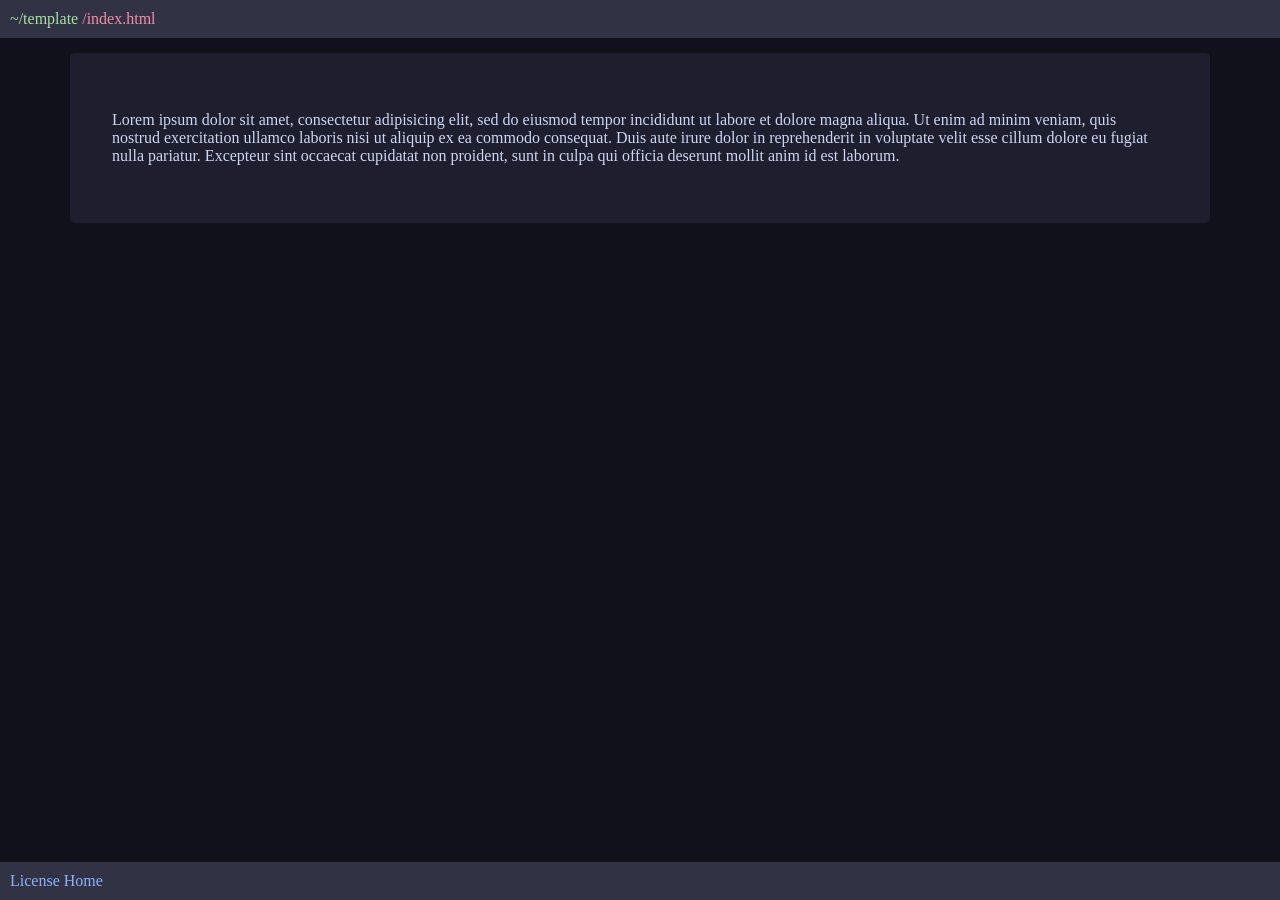
<file: template/index.html>
<!DOCTYPE html>
<html>
<head>
	<meta charset="utf-8">
	<meta name="viewport" content="width=device-width, initial-scale=1">
	<title>Home - Portfolio</title>
	<link rel="stylesheet" type="text/css" href="../css/theme.css">
	<link rel="stylesheet" type="text/css" href="../css/style.css">
</head>
<body>
	<header>
		<span id="header"></span>
	</header>
	<script src="../js/header.js"></script>

	<main>
		<section>
			<p>
				Lorem ipsum dolor sit amet, consectetur adipisicing elit, sed do eiusmod
				tempor incididunt ut labore et dolore magna aliqua. Ut enim ad minim veniam,
				quis nostrud exercitation ullamco laboris nisi ut aliquip ex ea commodo
				consequat. Duis aute irure dolor in reprehenderit in voluptate velit esse
				cillum dolore eu fugiat nulla pariatur. Excepteur sint occaecat cupidatat non
				proident, sunt in culpa qui officia deserunt mollit anim id est laborum.
			</p>
		</section>
	</main>

	<script src="../js/footer.js" defer></script>
</body>
</html>
</file>
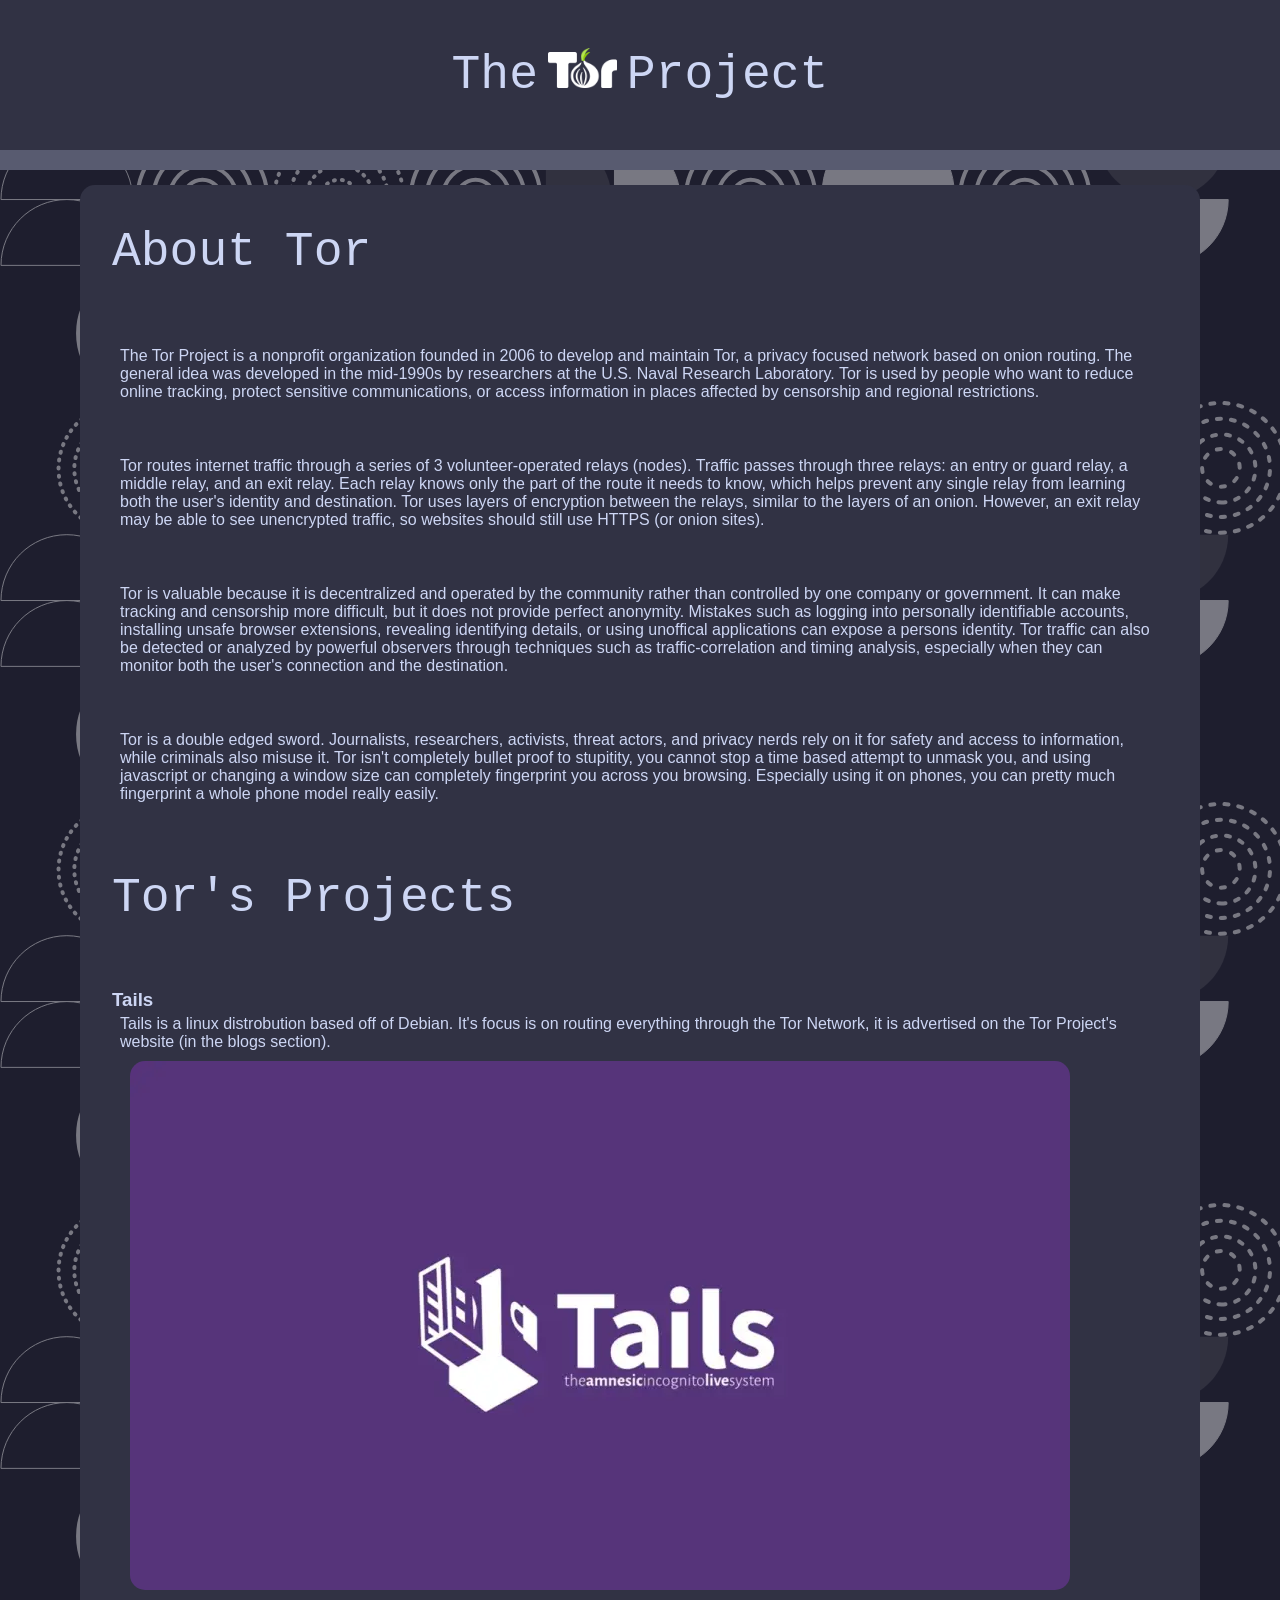
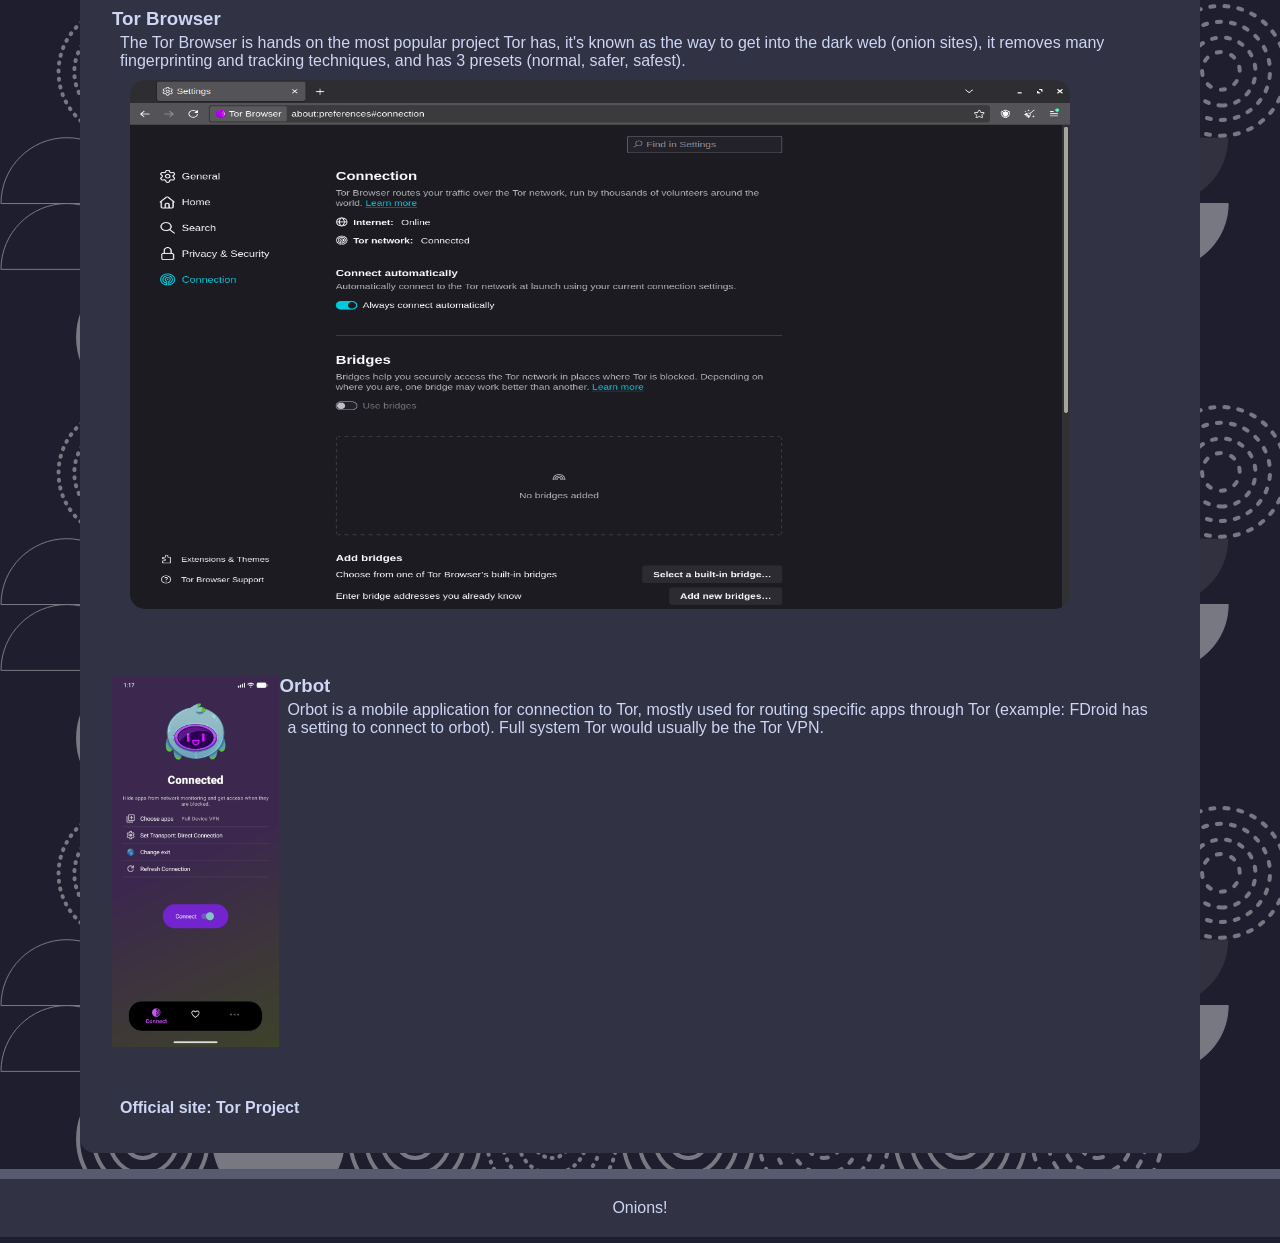
<file: htmlprojects/torproject/index.html>
<!DOCTYPE html>
<html lang="en">
  <head>
    <meta charset="UTF-8" />
    <meta name="viewport" content="width=device-width, initial-scale=1.0" />
    <meta http-equiv="X-UA-Compatible" content="ie=edge" />
    <link rel="icon" type="image/png" href="https://www.torproject.org/static/images/favicon/favicon.png">
    <title>Tor Project</title>

    <link rel="preconnect" href="https://fonts.googleapis.com" />
    <link rel="preconnect" href="https://fonts.gstatic.com" crossorigin />
    <link
      href="https://fonts.googleapis.com/css2?family=Bungee+Shade&family=Codystar:wght@300&family=Creepster&family=Eater&family=Faster+One&family=Finger+Paint&family=Flavors&family=Freckle+Face&family=Fredericka+the+Great&family=Gorditas&family=Hanalei+Fill&family=Lobster&family=Luckiest+Guy&family=Miltonian&family=Monoton&family=Ranchers&family=Rubik+Moonrocks&family=Shrikhand&family=Spirax&family=Titan+One&Bebas+Neue&Cairo&display=swap"
      rel="stylesheet"
    />
         <link href="./css/style.css" rel="stylesheet" type="text/css" /> 
     <link href="./css/animation.css" rel="stylesheet" type="text/css" /> 
     <link href="./css/mocha.css" rel="stylesheet" type="text/css" /> 
  </head>

  <body>
    <header class="border-bottom secondary">
      <h1 class="zoomy">The<img src="./assets/tor-logo.png">Project</h1>
    </header>

    <main>
      <h1>About Tor</h1>
      <section>
	  	<!-- Intro -->
  	  	<p>
          The Tor Project is a nonprofit organization founded in 2006 to develop and maintain Tor, a privacy focused network based on onion routing. The general idea was developed in the mid-1990s by researchers at the U.S. Naval Research Laboratory. Tor is used by people who want to reduce online tracking, protect sensitive communications, or access information in places affected by censorship and regional restrictions.  
        </p>
    	</section>

    	<section>
    	  <p>
         Tor routes internet traffic through a series of 3 volunteer-operated relays (nodes). Traffic passes through three relays: an entry or guard relay, a middle relay, and an exit relay. Each relay knows only the part of the route it needs to know, which helps prevent any single relay from learning both the user's identity and destination. Tor uses layers of encryption between the relays, similar to the layers of an onion. However, an exit relay may be able to see unencrypted traffic, so websites should still use HTTPS (or onion sites). 
        </p>
    	</section>

    	<section>
    	  <p>
         Tor is valuable because it is decentralized and operated by the community rather than controlled by one company or government. It can make tracking and censorship more difficult, but it does not provide perfect anonymity. Mistakes such as logging into personally identifiable accounts, installing unsafe browser extensions, revealing identifying details, or using unoffical applications can expose a persons identity. Tor traffic can also be detected or analyzed by powerful observers through techniques such as traffic-correlation and timing analysis, especially when they can monitor both the user's connection and the destination. 
        </p>
    	</section>

    	<section>
    	  <p>
         Tor is a double edged sword. Journalists, researchers, activists, threat actors, and privacy nerds rely on it for safety and access to information, while criminals also misuse it. Tor isn't completely bullet proof to stupitity, you cannot stop a time based attempt to unmask you, and using javascript or changing a window size can completely fingerprint you across you browsing. Especially using it on phones, you can pretty much fingerprint a whole phone model really easily. 
        </p>
    	</section>
      <!-- bloo -->
      <h1>Tor's Projects</h1>
      <section class="projects">
        <h3>Tails</h3>
        <p>
          Tails is a linux distrobution based off of Debian.
          It's focus is on routing everything through the Tor Network, it is advertised on the Tor Project's website (in the blogs section).
          <img src="./assets/tails.webp">
        </p>

        <h3>Tor Browser</h3>
        <p>
          The Tor Browser is hands on the most popular project Tor has, it's known as the way to get into the dark web (onion sites), it removes many fingerprinting and tracking techniques, and has 3 presets (normal, safer, safest).
          <img width="940px" height="529px" src="./assets/ss.webp">
        </p>
      </section>

      <section class="orbot">
        <img width="167.5px" height="372px" src="./assets/orbot.png">
        <div>
          <h3>Orbot</h3>
          <p>
            Orbot is a mobile application for connection to Tor, mostly used for routing specific apps through Tor (example: FDroid has a setting to connect to orbot). Full system Tor would usually be the Tor VPN.
          </p>
        </div>
      </section>

      <section>
        <a target="_blank" rel="noopener noreferrer" href="https://www.torproject.org"><p>Official site: Tor Project</p></a>
      </section>
    </main>

    <footer class="border-top secondary">
      <p>
        Onions!
      </p>
    </footer>
  </body>
</html>
</file>
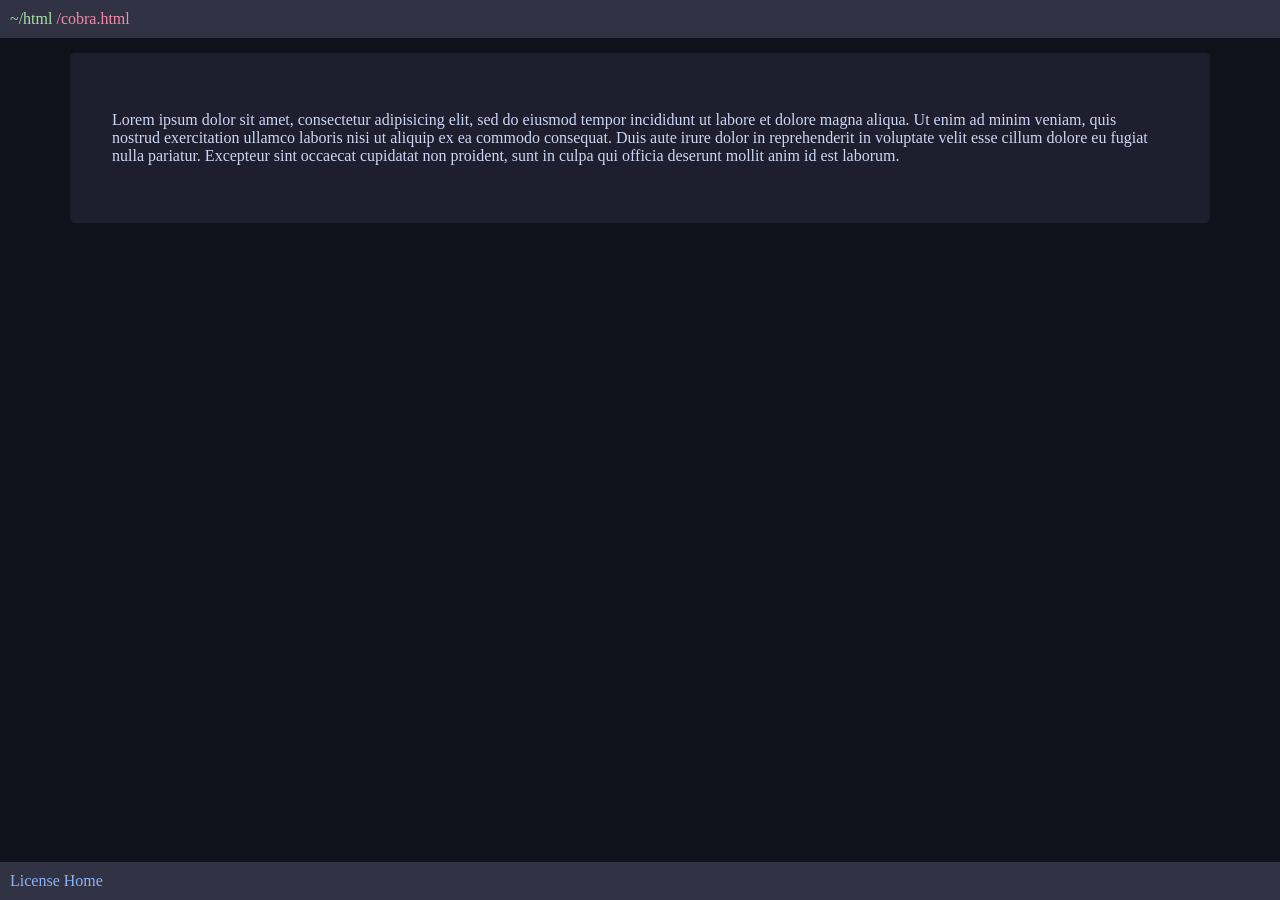
<file: html/cobra.html>
<!DOCTYPE html>
<html>
<head>
	<meta charset="utf-8">
	<meta name="viewport" content="width=device-width, initial-scale=1">
	<title>Cobra - Portfolio</title>
	<link rel="stylesheet" type="text/css" href="../css/theme.css">
	<link rel="stylesheet" type="text/css" href="../css/style.css">
</head>
<body>
	<header>
		<span id="header"></span>
	</header>
	<script src="../js/header.js"></script>

	<main>
		<section>
			<p>
				Lorem ipsum dolor sit amet, consectetur adipisicing elit, sed do eiusmod
				tempor incididunt ut labore et dolore magna aliqua. Ut enim ad minim veniam,
				quis nostrud exercitation ullamco laboris nisi ut aliquip ex ea commodo
				consequat. Duis aute irure dolor in reprehenderit in voluptate velit esse
				cillum dolore eu fugiat nulla pariatur. Excepteur sint occaecat cupidatat non
				proident, sunt in culpa qui officia deserunt mollit anim id est laborum.
			</p>
		</section>
	</main>

	<script src="../js/footer.js" defer></script>
</body>
</html>
</file>
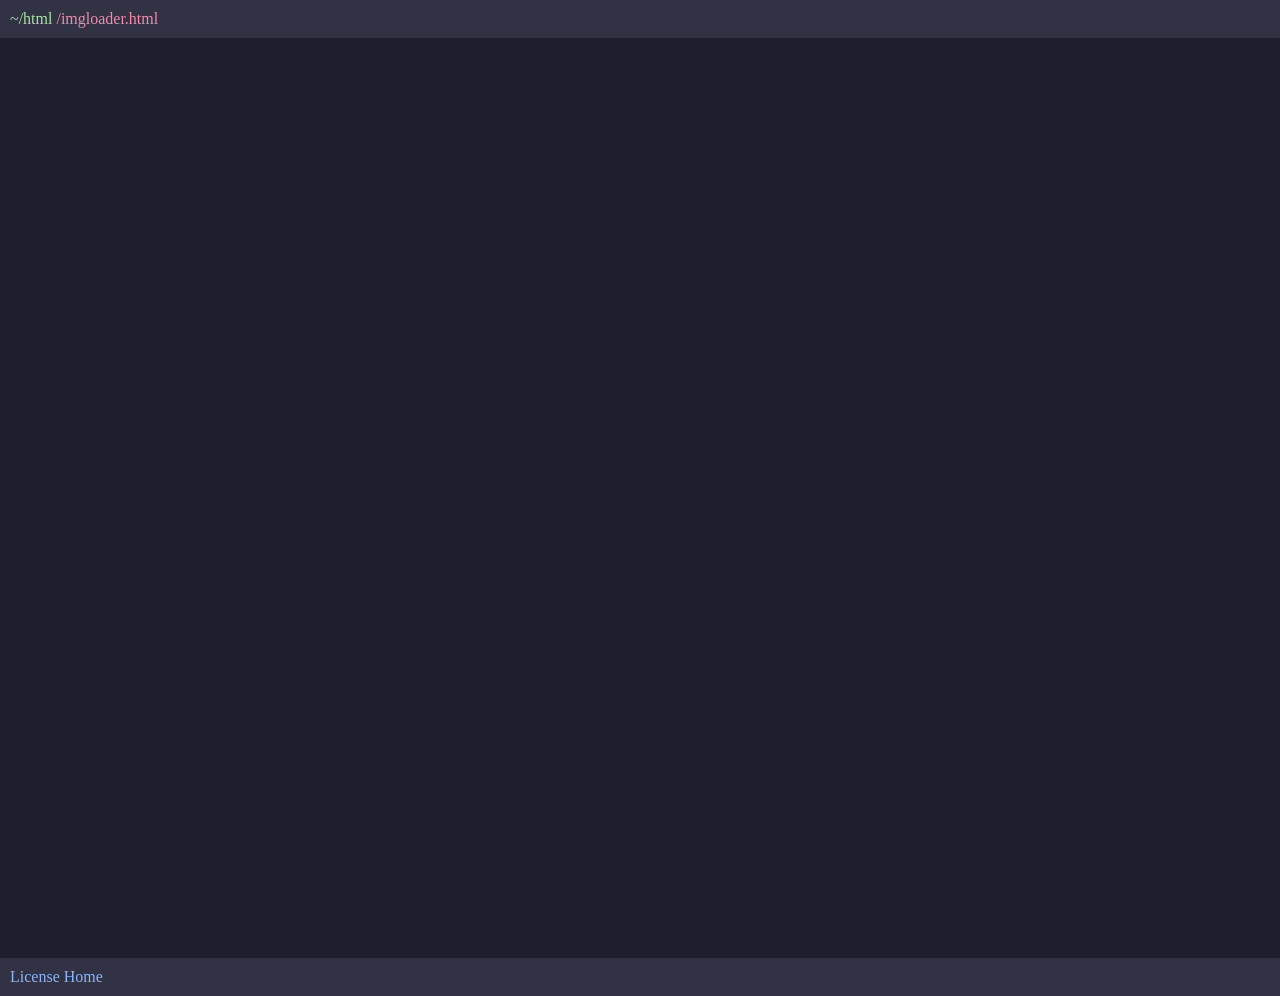
<file: html/imgloader.html>
<!DOCTYPE html>
<html>
<head>
	<meta charset="utf-8">
	<meta name="viewport" content="width=device-width, initial-scale=1">
	<title>Image - Portfolio</title>
	<link rel="stylesheet" type="text/css" href="../css/theme.css">
	<link rel="stylesheet" type="text/css" href="../css/imgloader.css">
</head>
<body>
	<header>
		<span id="header"></span>
	</header>
	<script src="../js/header.js"></script>

	<main>
		<span id="main"></span>
	</main>
	<script src="../js/imageloader.js"></script>

	<script src="../js/footer.js" defer></script>
</body>
</html>
</file>
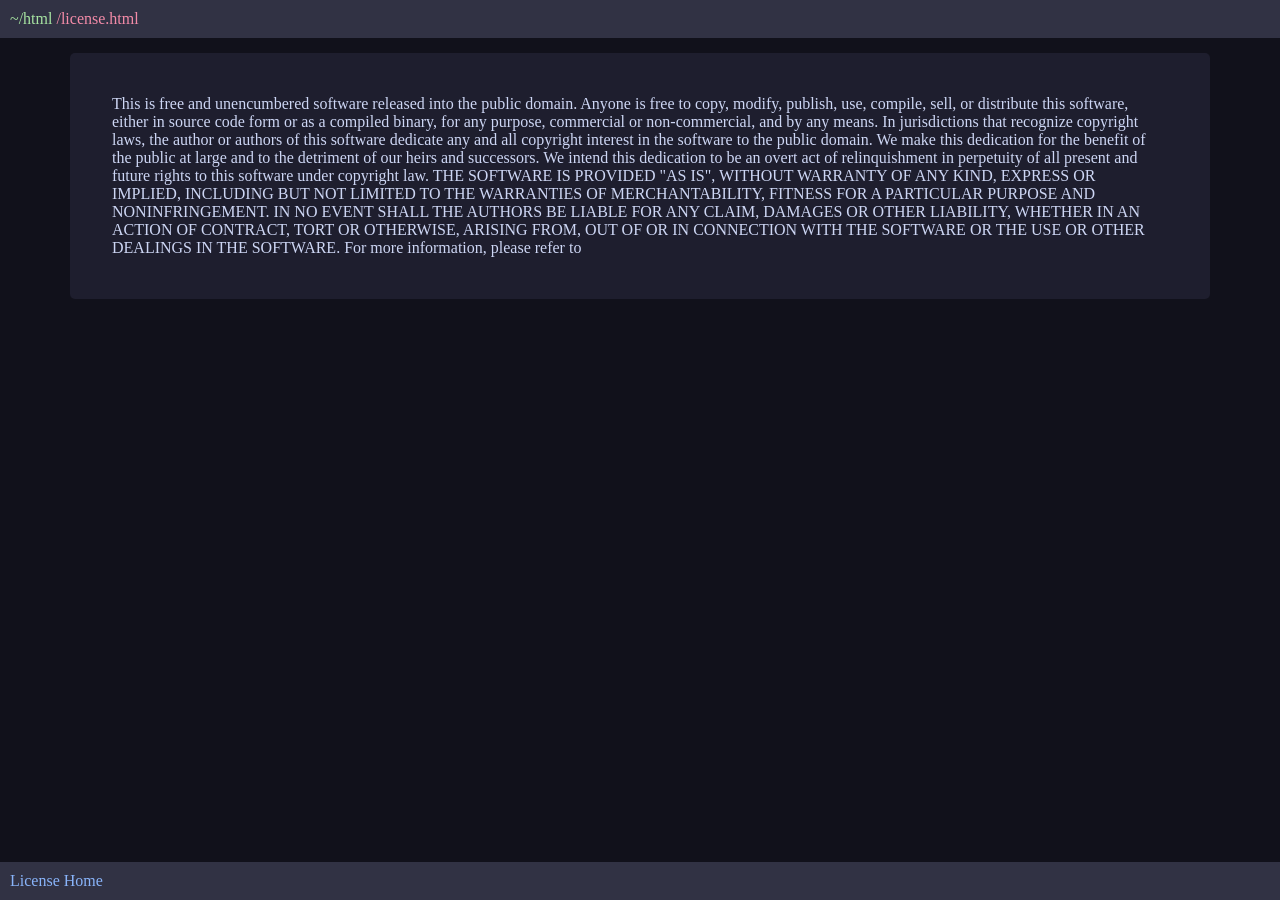
<file: html/license.html>
<!DOCTYPE html>
<html>
<head>
	<meta charset="utf-8">
	<meta name="viewport" content="width=device-width, initial-scale=1">
	<title>License - Portfolio</title>
	<link rel="stylesheet" type="text/css" href="../css/theme.css">
	<link rel="stylesheet" type="text/css" href="../css/style.css">
</head>
<body>
	<header>
		<span id="header"></span>
	</header>
	<script src="../js/header.js"></script>

	<main>
		<section>
			This is free and unencumbered software released into the public domain.

			Anyone is free to copy, modify, publish, use, compile, sell, or
			distribute this software, either in source code form or as a compiled
			binary, for any purpose, commercial or non-commercial, and by any
			means.

			In jurisdictions that recognize copyright laws, the author or authors
			of this software dedicate any and all copyright interest in the
			software to the public domain. We make this dedication for the benefit
			of the public at large and to the detriment of our heirs and
			successors. We intend this dedication to be an overt act of
			relinquishment in perpetuity of all present and future rights to this
			software under copyright law.

			THE SOFTWARE IS PROVIDED "AS IS", WITHOUT WARRANTY OF ANY KIND,
			EXPRESS OR IMPLIED, INCLUDING BUT NOT LIMITED TO THE WARRANTIES OF
			MERCHANTABILITY, FITNESS FOR A PARTICULAR PURPOSE AND NONINFRINGEMENT.
			IN NO EVENT SHALL THE AUTHORS BE LIABLE FOR ANY CLAIM, DAMAGES OR
			OTHER LIABILITY, WHETHER IN AN ACTION OF CONTRACT, TORT OR OTHERWISE,
			ARISING FROM, OUT OF OR IN CONNECTION WITH THE SOFTWARE OR THE USE OR
			OTHER DEALINGS IN THE SOFTWARE.

			For more information, please refer to <https://unlicense.org>
		</section>
	</main>

	<script src="../js/footer.js" defer></script>
</body>
</html>
</file>
<file: css/theme.css>
@import url('https://fonts.googleapis.com/css2?family=JetBrains+Mono:ital,wght@0,100..800;1,100..800&display=swap');

:root {
	--black: #11111b;
	--blue:	#89b4fa;
	--green: #a6e3a1;
	--red: #f38ba8;
	--orange: #fab387;
	--yellow: #f9e2af;
	--sky: #89dceb;
	--saphire: #74c7ec;
	--lavender: #b4befe;
	--maroon: #eba0ac;
	--text: #cdd6f4;
	--base: #1e1e2e;
	--mantle: #181825;
	--subtext: #bac2de;
	--surface: #313244;
	--surface1: #45475a;
	--surface2: #585b70;
	--overlay: #6c7086;
	--overlay1: #7f849c;
	--overlay2: #9399b2;
	--font: JetbrainsMono NF;
}
</file>
<file: css/style.css>
::selection {
  background-color: var(--yellow);
  color: var(--black);
}

body {
	background-color: var(--black);
	margin: 0;
	font-family: var(--font);
	/*background: url(../assets/nyan.gif);*/
}

header {
	margin: 0;
	padding: 10px;
	background-color: var(--surface);
}

a {
	text-decoration: none;
	color: var(--red);
}

a:hover {
	color: var(--green);
}

.portfoliolink {
	color: var(--green);
}

.portfoliolink:hover {
	color: var(--sky);
}


main {
  background: var(--base);
  color: var(--text);
  margin: 0 auto;

  border-radius: 5px;

  margin-top: 15px;
  margin-bottom: 15px;

  min-width: 25rem;
  max-width: 70rem;
  padding: 0;
  padding-top: 0.5rem;
  margin-bottom: 1em;
  padding: 10px;
}

section {
  padding: 1rem 2rem;
  margin: 1rem auto;
  border-radius: 5px;
}


.flex {
	display: flex;
}

section:hover{
  background-color: var(--mantle);
  color: var(--green);
}

img {
	border-radius: 5px;
}


footer {
  position: fixed;
  background-color: var(--surface);
  color: var(--text);
  padding: 10px;
  bottom: 0;
  width: 100%;
}

footer a {
	color: var(--blue);
}
</file>
<file: htmlprojects/torproject/css/style.css>
/* Colour pairings */

@import url("./animation.css");

.primary {
  background: var(--primary);
  color: var(--onprimary);
}

.secondary {
  background: var(--secondary);
  color: var(--onsecondary);
}

.tertiary {
  background: var(--tertiary);
  color: var(--ontertiary);
}

.page {
  background: var(--page);
  color: var(--onpage);
}


/* Apply everywhere */

* {
  margin: 0rem;
  padding: 0rem;
  box-sizing: border-box; /* Padding and border don't make a box bigger */
}

::selection {
  background-color: #f9e2af;
  color: #11111b;
}

h1 img {
  width: 68.8px;
  height: 40px;
  margin-left: 10px;
  margin-right: 10px;
}

html,
body {
  width: 100%;
  margin: 0rem auto;
  background: var(--page);
  color: var(--onpage);
  font: var(--body-font);
  min-height: 100vh; /* Make the content fill the page so the footer is at the bottom */
  display: flex;
  flex-direction: column;
  justify-content: space-between;
  background-image: url(../assets/circle-pattern.svg);
}

.image {
  min-width: 75rem; /* Don't let the content get too narrow */
  max-width: 90rem; /*  Don't let the content get too wide */
}

a {
  text-decoration: none;
}

/* add a background image to body */

body {
  /*background-image: url('name.jpg');*/ /* Uncomment and change filename to add a background image */
  /*background-repeat: repeat;*/ /* Make the image repeat */
  /*background-size: cover;*/ /* Make the image cover the whole container */
}

/* The main content of the page between the header and footer */
main {
  background: var(--primary); /* Colour the background */
  color: var(--onprimary); /* Colour the text */
  margin: 0 auto; /* Center if the browser is really wide */

  border-radius: 15px;

  margin-top: 15px;
  margin-bottom: 15px;

  min-width: 25rem; /* Don't let the content get too narrow */
  max-width: 70rem; /*  Don't let the content get too wide */
  padding: 0;
  padding-top: 0.5rem; /* Padding at the top */
  margin-bottom: 1em; /* Gap before the footer */
}

/* Header and footer element styles */

header,
footer {
  text-align: center;
  width: 100%; /* Fill the full width of the window */
  margin: 0; /* Remove the default margin */
  min-height: 3rem;
  padding-top: 1rem;
  padding-bottom: 1rem;
}
header:hover,footer:hover{
  background-color: #45475a;
}


/* Section styles */

.projects p img {
  margin: 10px;
  border-radius: 15px;
}

.orbot {
    display: flex;
}

section {
  padding: 1rem 2rem;
  margin: 1rem auto;
}
section:hover{
  background-color: #7f849c;
  color: #313244;
}

/* Border styles */

.border-bottom {
  border-bottom: 20px solid var(--detail); /* Add a solid */
}

.border-top {
  border-top: 10px solid var(--detail2); /* Add a solid line above the footer */
}

/* Add a transparent effect */

.transparent {
  opacity: 0.95;
}

/* Styles just for h1 elements */

h1 {
  font: var(--header-font); /* Font style stored in the header-font variable */
  font-weight: thin;
  padding: 2rem;
  margin: 0; /* Center if the browser is really wide */
}

/* Styles just for h2 elements */

h2 {
  font: var(--title-font); /* Font style stored in the title-font variable */
}

/* Highlight key words in bold and apply an alternative text colour */

strong {
  color: var(--detail2); /* Text colour stored in the caption variable */
  font-weight: bold; /* Makes text weight stronger than the default*/
}

/* Style for ordered and unordered lists */

ol,
ul {
  display: inline-block;
  text-align: left;
  padding-left: 2rem;
}

/* Padding around paragraphs */

p {
  padding: 0.25rem 0.5rem;
}

/* Style for links */

a:link,
a:visited {
  font-weight: bold;
  color: inherit; /* Use the colour of the parent element */
}

.xcenter {
  text-align: center;
}

.ycenter {
  display: flex;
  justify-content: center;
  flex-flow: column;
}

/* Styles just for the .wrap class */

.wrap {
  /* Make content wrap over mutiple rows */
  display: flex;
  flex-wrap: wrap;
  justify-content: center;
  align-items: center;
  box-sizing: border-box;
  gap: 0rem 0rem; /* horizontal and vertical gap */ 
}

/* For creating fancy boxes */

.dashed-border {
  border: 0.25rem dashed var(--detail2);
}

.solid-border {
  border: 0.25rem solid var(--detail2);
}

/* Styles for the div tags that are inside a .wrap class */

.wrap > div {
  width: 14rem;
}

/* Styles for the img tags that are inside a .wrap class */

.wrap > img {
  width: 14rem;
  display: block;
}

/* Styles for the p tags that are inside a .wrap class */

.wrap > p,
.wrap > span {
  width: 14rem;
  display: block;
}

/* Specific styles for this project */

.bigfont {
  font-size: 3rem;
}

.hugefont {
  /* Used to make a large emoji */
  font-size: 6rem;
  text-align: center;
  padding: 1rem;
}

.wrap .narrow {
  width: 10rem;
}

.wrap .wide {
  width: 20rem;
}

blockquote {
  font: var(--quote-font);
  color: var(--detail);
  text-align: center;
  padding: 0rem;
  max-width: 25rem;
}

cite {
  color: var(--detail);
  font-size: small;
}

/* Specific styles for this project */

.tile {
  height: 9.4rem;
}

.rounded {
  border-radius: 1rem;
}

.gradient1 {
  background-image: linear-gradient(
    to bottom right,
    var(--secondary),
    var(--detail)
  );
  color: var(--onsecondary);
}

.gradient2 {
  background-image: linear-gradient(
    to top right,
    var(--tertiary),
    var(--detail2)
  );
  color: var(--ontertiary);
}

.shadow {
   box-shadow: 5px 5px 3px 0px #888888; /* right and bottom shadow size, blur, spread and colour */
   /*box-shadow: 5px 5px 4px 2px var(--detail);*/
}

.wrap .card {
  width: 10rem;
  height: 10rem;
  border: 0.1rem solid transparent;
}

.card-content {
  position: relative;
  width: 100%;
  height: 100%;
  text-align: center;
  transition: transform 1s;
  transform-style: preserve-3d;
  perspective: 60rem;
}

.card:hover .card-content {
  transform: rotateY(180deg);
}

.card-face {
  position: absolute;
  width: 100%;
  height: 100%;
  backface-visibility: hidden;
}

.card p {
  padding: 0.5rem;
}

/* Printed photo style */

.photo {
  border: 1px solid #D0D0D0; /* Add a solid border */
  width: 14rem;
  height: 15rem;
  background: #ffffff;
  padding-top: 1rem;
  padding-left: 1rem;
  padding-right: 1rem;
  padding-bottom: 3rem;
  box-shadow: 8px 8px 10px 4px #888888; /* right and bottom shadow, blur, spread and colour */
  transform: rotate(3deg);
}

.photo:hover {
  transform: rotate(-3deg);
}

.hugefont:hover {
  transform: scale(1.2);
}
</file>
<file: htmlprojects/torproject/css/animation.css>
.spinme {
  animation: rotate-center linear 8s 2; /* runs the 'rotate-centre' animation with linear timing (same pace all the way through) for eight seconds. Runs the animation twice. */
  display: inline-block; /* Important so the animated element is not split to a new line */
}

@keyframes rotate-center {
  /* The rotate animation code */
  0% {
    /* Rotate from 0 to 360 degrees */
    transform: rotate(0);
  }
  100% {
    transform: rotate(360deg);
  }
}

.bounceme {
  animation: bounce ease 2s infinite; /* runs the 'bounce' animation with ease timing (slow start and end) for two seconds. Runs the animation three times. */
  display: inline-block;
}

@keyframes bounce {
  /* The bounce animation code */
  0% {
    transform: scale(1, 1) translateY(0); /* Starting position and actual size */
  }
  10% {
    transform: scale(1.1, 0.9) translateY(0); /* Grow width and shrink height for pre bounce squash effect */
  }
  30% {
    transform: scale(1, 1) translateY(-6rem); /* Return to actual size and move emoji up 100px from current position */
  }
  50% {
    transform: scale(1, 1) translateY(0); /* Move emoji back to starting position */
  }
}

.zoomy {

  animation: zoomInOut 2s ease-in-out infinite alternate;
}

@keyframes zoomInOut {
  from {
    transform: scale(1);
  }

  to {
    transform: scale(1.2);
  }
}

.scaleme {
  animation: scale ease 2s infinite; /* runs the 'scale' animation with ease timing (slow start and end) for two seconds. Runs the animation forever. */
  display: inline-block;
}

@keyframes scale {
  /* The scale animation code */
  0% {
    transform: scale(1, 1);
  }
  20% {
    transform: scale(1.1, 1.1);
  }
  40% {
    transform: scale(1.2, 1.2);
  }
  60% {
    transform: scale(1.1, 1.1);
  }
  80% {
    transform: scale(1, 1);
  }
}

.rollmeleft {
  animation: rollleft ease 8s infinite;
  display: inline-block;
}

@keyframes rollleft {
  /* The roll animation code */
  from {
    transform: translate(-60vw) rotate(0deg);
  }

  to {
    transform: translate(0vw) rotate(360deg);
  }
}

.rollmeright {
  animation: rollright ease 8s 1;
  display: inline-block;
}

@keyframes rollright {
  from {
    transform: translateX(calc(-100vw - 100%)) rotate(0deg);
  }

  to {
    transform: translateX(100vw) rotate(360deg);
  }
}



.movemeleft {
  animation: moveleft ease 8s 1;
  display: inline-block;
}

@keyframes moveleft {
  /* The move animation code */
  from {
    transform: translate(-60vw);
  }

  to {
    transform: translate(0vw);
  }
}

.movemeright {
  animation: moveright ease 8s 1;
  display: inline-block;
}

@keyframes moveright {
  /* The move animation code */
  from {
    transform: translate(60vw);
  }

  to {
    transform: translate(0vw);
  }
}

.flipme {
  transform: rotateY(180deg);
}
</file>
<file: htmlprojects/torproject/css/mocha.css>
/* Set up colour palette and fonts using variables */

:root {
  --primary: #313244;
  --onprimary:#cdd6f4;
  --secondary: #313244;
  --onsecondary:#cdd6f4;
  --tertiary:#747474;
  --ontertiary: #cdd6f4;
  --page:#1e1e2e;
  --onpage:#000000;
  --detail: #585b70;
  --detail2: #585b70;

  --body-font: 1rem Verdana, sans-serif;
  --header-font: 300 3rem 'JetBrainsMono NF', monospace;
  --title-font: 300 2rem 'JetBrainsMono NF', monospace;
  --quote-font: 300 1.5rem 'JetBrainsMono NF', monospace;

}
</file>
<file: css/imgloader.css>
body {
	background-color: var(--black);
	margin: 0;
}

header {
	margin: 0;
	padding: 10px;
	background-color: var(--surface);
}

a {
	text-decoration: none;
	color: var(--red);
}

a:hover {
	color: var(--green);
}

.portfoliolink {
	color: var(--green);
}

.portfoliolink:hover {
	color: var(--sky);
}

footer {
  /*position: fixed;*/
  background-color: var(--surface);
  color: var(--text);
  padding: 10px;
  bottom: 0;
  width: 100%;
}

footer a {
	color: var(--blue);
}

main {
  background: var(--base);
  color: var(--text);
  margin: 0 auto;
  padding: 0;
  padding-top: 0.5rem;
  padding: 10px;
}

section {
  padding: 1rem 2rem;
  margin: 1rem auto;
  border-radius: 5px;
}


.flex {
	display: flex;
}

section:hover{
  background-color: var(--mantle);
  color: var(--green);
}

#main {
  display: flex;
  justify-content: center; /* horizontal centering */
  align-items: center;     /* vertical centering */
  min-height: 100vh;
}

#main img {
  max-width: 100%;
  height: auto;
  border-radius: 5px;
}
</file>
